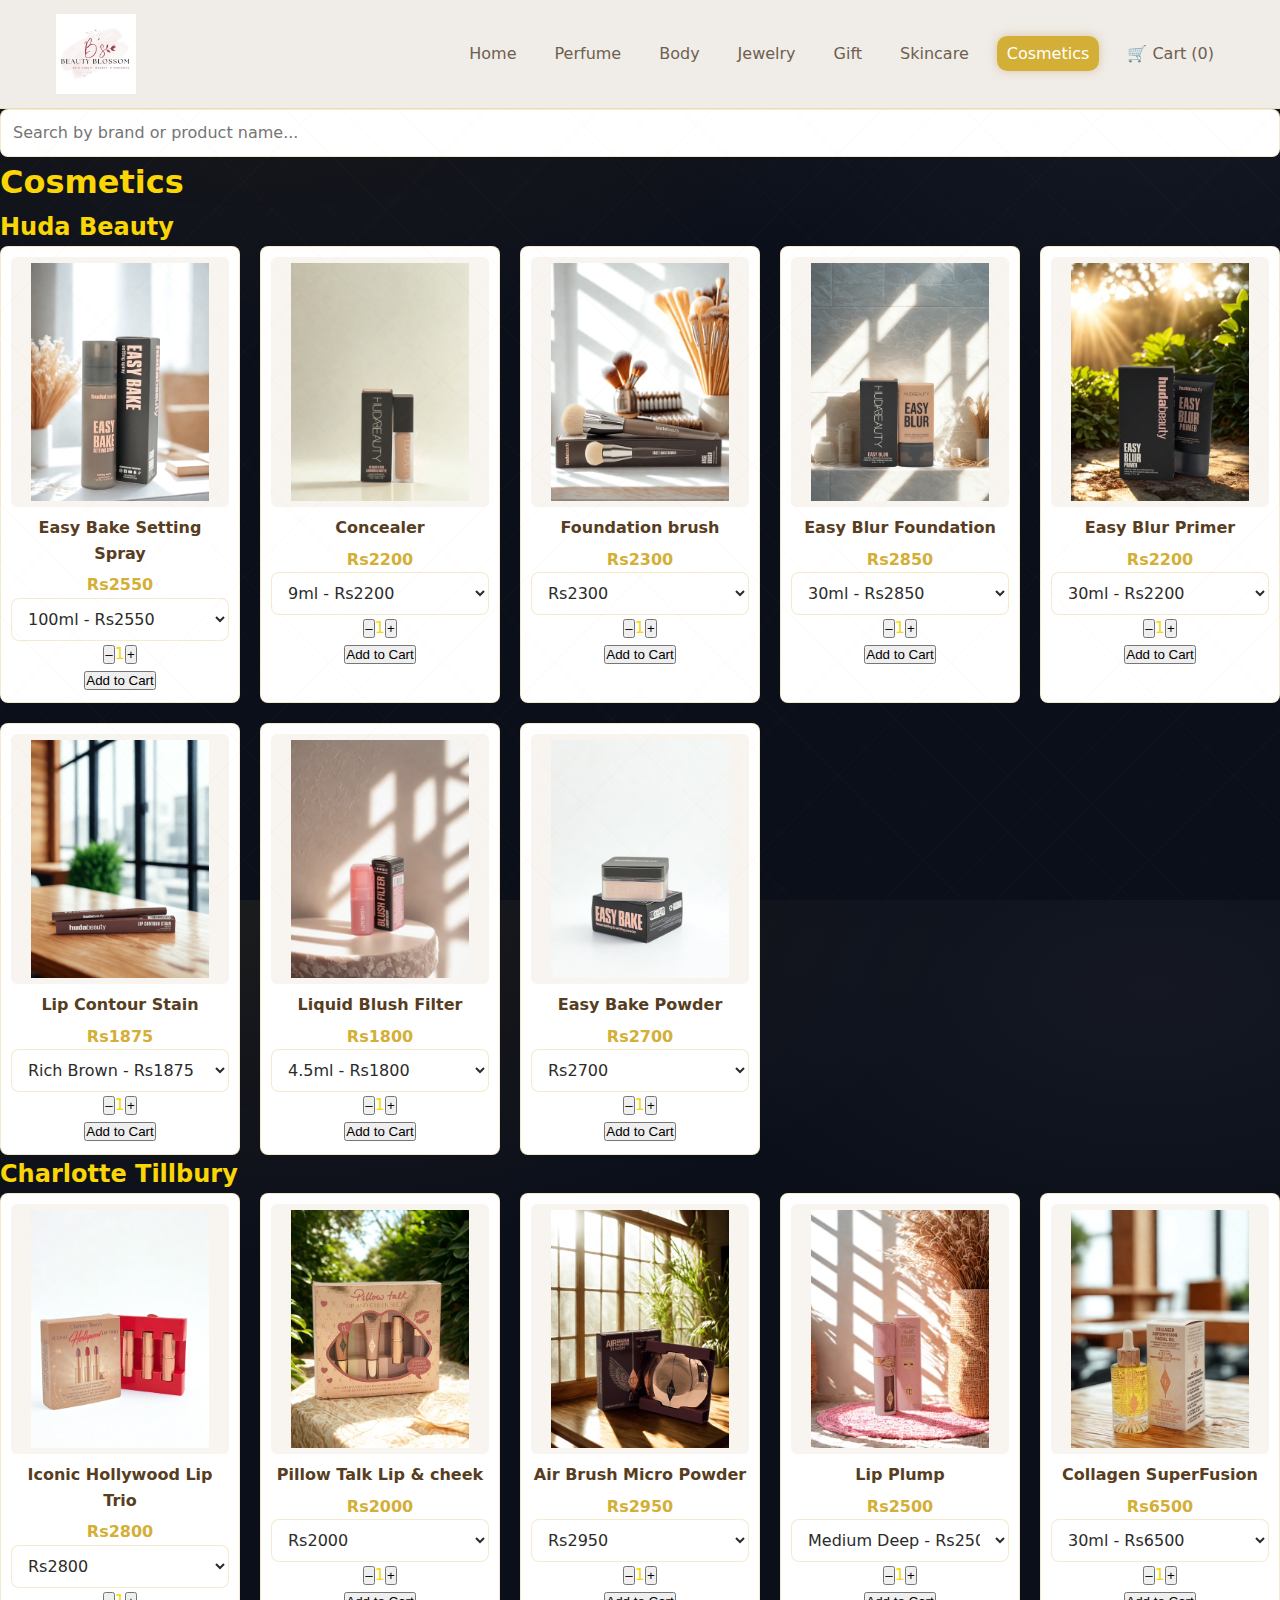
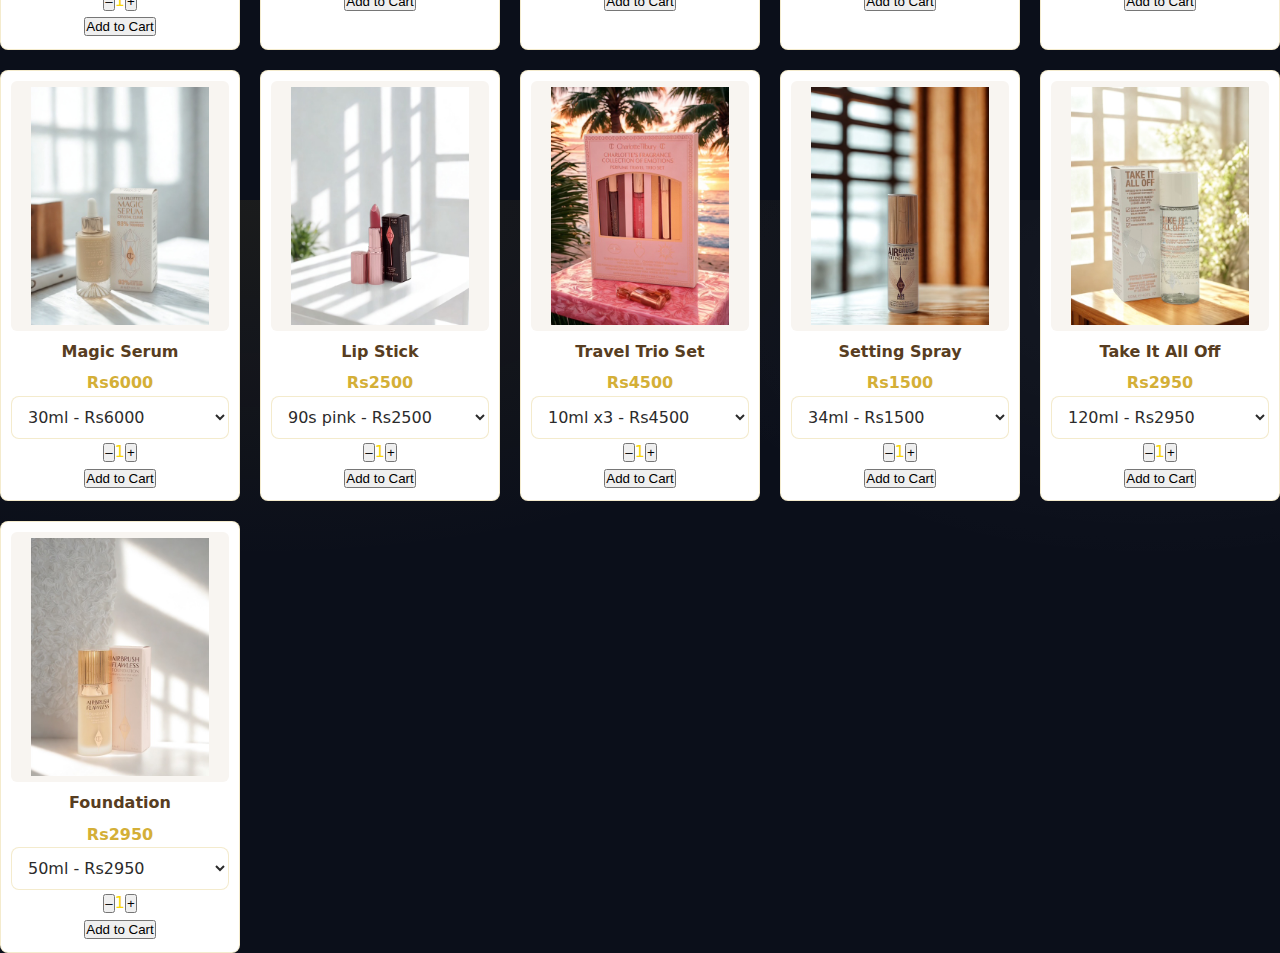
<file: cosmetics.html>
<!DOCTYPE html>
<html lang="en">
<head>
<meta charset="UTF-8"/>
<meta name="viewport" content="width=device-width, initial-scale=1.0"/>
<title>Cosmetics - B's Beauty Blossom</title>
<link rel="stylesheet" href="style.css">
</head>
<body>

<div class="bubbles">
  <div class="bubble"></div><div class="bubble"></div><div class="bubble"></div>
  <div class="bubble"></div><div class="bubble"></div>
</div>

<header>
<nav class="navbar">
  <div class="logo"><a href="index.html"><img src="1.jpg" alt="Logo" width="80"></a></div>
  <ul class="nav-links">
    <li><a href="index.html">Home</a></li>
    <li><a href="perfume.html">Perfume</a></li>
    <li><a href="body.html">Body</a></li>
    <li><a href="jewellery.html">Jewelry</a></li>
    <li><a href="gift.html">Gift</a></li>
    <li><a href="skincare.html">Skincare</a></li>
    <li><a href="cosmetics.html" class="active">Cosmetics</a></li>
    <li><a href="cart.html">🛒 Cart (<span id="cart-count">0</span>)</a></li>
  </ul>
  <div class="hamburger">&#9776;</div>
</nav>
</header>

<div class="search-container">
  <input type="text" id="search-bar" placeholder="Search by brand or product name...">
</div>

<section class="products">
  <h1 class="page-title">Cosmetics</h1>

  <!-- HUDABEAUTY -->
  <div class="brand-section">
    <h2>Huda Beauty</h2>
    <div class="product-grid">

      <div class="product" data-brand="hudabeauty" data-name="Easy Bake Setting Spray">
        <img src="c1.JPG" alt="Easy bake Setting Spray">
        <h3>Easy Bake Setting Spray</h3>
        <p class="price" data-base="2550">Rs2550</p>
        <select class="ml-select">
          <option value="2550">100ml - Rs2550</option>
          <option value="1550">30ml - Rs1550</option>
        </select>
        <div class="quantity-controls"><button class="minus">–</button><span class="qty">1</span><button class="plus">+</button></div>
        <button class="add-btn">Add to Cart</button>
      </div>

      <div class="product" data-brand="hudabeauty" data-name="Concealer">
        <img src="c8.JPG" alt="Concealer">
        <h3>Concealer</h3>
        <p class="price" data-base="2200">Rs2200</p>
        <select class="ml-select">
          <option value="2200">9ml - Rs2200</option>
        </select>
        <div class="quantity-controls"><button class="minus">–</button><span class="qty">1</span><button class="plus">+</button></div>
        <button class="add-btn">Add to Cart</button>
      </div>

      <div class="product" data-brand="hudabeauty" data-name="Foundation brush">
        <img src="c2.JPG" alt="Foundation brush">
        <h3>Foundation brush</h3>
        <p class="price" data-base="2300">Rs2300</p>
        <select class="ml-select">
          <option value="2300">Rs2300</option>
        </select>
        <div class="quantity-controls"><button class="minus">–</button><span class="qty">1</span><button class="plus">+</button></div>
        <button class="add-btn">Add to Cart</button>
      </div>

      <div class="product" data-brand="hudabeauty" data-name="Easy Blur Foundation">
        <img src="c3.JPG" alt="Easy Blur Foundation">
        <h3>Easy Blur Foundation</h3>
        <p class="price" data-base="2850">Rs2850</p>
        <select class="ml-select">
          <option value="2850">30ml - Rs2850</option>
        </select>
        <div class="quantity-controls"><button class="minus">–</button><span class="qty">1</span><button class="plus">+</button></div>
        <button class="add-btn">Add to Cart</button>
      </div>

      <div class="product" data-brand="hudabeauty" data-name="Easy Blur Primer">
        <img src="c4.JPG" alt="Easy Blur Primer">
        <h3>Easy Blur Primer</h3>
        <p class="price" data-base="2200">Rs2200</p>
        <select class="ml-select">
          <option value="2200">30ml - Rs2200</option>
        </select>
        <div class="quantity-controls"><button class="minus">–</button><span class="qty">1</span><button class="plus">+</button></div>
        <button class="add-btn">Add to Cart</button>
      </div>

      <div class="product" data-brand="hudabeauty" data-name="Lip Contour Stain">
        <img src="c5.JPG" alt="Lip Contour Stain">
        <h3>Lip Contour Stain</h3>
        <p class="price" data-base="1875">Rs1875</p>
        <select class="ml-select">
          <option value="1875">Rich Brown - Rs1875</option>
          <option value="1875">Cinnamon - Rs1875</option>
          <option value="1875">Cherry Red - Rs1875</option>
          <option value="1875">Warm Brown - Rs1875</option>
        </select>
        <div class="quantity-controls"><button class="minus">–</button><span class="qty">1</span><button class="plus">+</button></div>
        <button class="add-btn">Add to Cart</button>
      </div>

      <div class="product" data-brand="hudabeauty" data-name="Liquid Blush Filter">
        <img src="c6.JPG" alt="Liquid Blush Filter">
        <h3>Liquid Blush Filter</h3>
        <p class="price" data-base="1800">Rs1800</p>
        <select class="ml-select">
          <option value="1800">4.5ml - Rs1800</option>
        </select>
        <div class="quantity-controls"><button class="minus">–</button><span class="qty">1</span><button class="plus">+</button></div>
        <button class="add-btn">Add to Cart</button>
      </div>

      <div class="product" data-brand="hudabeauty" data-name="Easy Bake Powder">
        <img src="c7.JPG" alt="Easy Bake Powder">
        <h3>Easy Bake Powder</h3>
        <p class="price" data-base="2700">Rs2700</p>
        <select class="ml-select">
          <option value="2700">Rs2700</option>
        </select>
        <div class="quantity-controls"><button class="minus">–</button><span class="qty">1</span><button class="plus">+</button></div>
        <button class="add-btn">Add to Cart</button>
      </div>

    </div>
  </div>

  <!-- Charlotte Tillbury's -->
  <div class="brand-section">
    <h2>Charlotte Tillbury</h2>
    <div class="product-grid">

      <div class="product" data-brand="Charlotte Tillbury" data-name="Iconic Hollywood Lip Trio">
        <img src="c9.JPG" alt="Iconic Hollywood Lip Trio">
        <h3>Iconic Hollywood Lip Trio</h3>
        <p class="price" data-base="2800">Rs2800</p>
        <select class="ml-select">
          <option value="2800">Rs2800</option>
        </select>
        <div class="quantity-controls"><button class="minus">–</button><span class="qty">1</span><button class="plus">+</button></div>
        <button class="add-btn">Add to Cart</button>
      </div>

      <div class="product" data-brand="Charlotte Tillbury" data-name="Pillow Talk Lip & Cheek">
        <img src="c10.JPG" alt="Pillow Talk Lip & Cheek">
        <h3>Pillow Talk Lip & cheek</h3>
        <p class="price" data-base="2000">Rs2000</p>
        <select class="ml-select">
          <option value="2000">Rs2000</option>
        </select>
        <div class="quantity-controls"><button class="minus">–</button><span class="qty">1</span><button class="plus">+</button></div>
        <button class="add-btn">Add to Cart</button>
      </div>

      <div class="product" data-brand="Charlotte Tillbury" data-name="Air brush Micro Powder">
        <img src="c11.JPG" alt="Air brush Micro Powder">
        <h3>Air Brush Micro Powder</h3>
        <p class="price" data-base="2950">Rs2950</p>
        <select class="ml-select">
          <option value="2950">Rs2950</option>
        </select>
        <div class="quantity-controls"><button class="minus">–</button><span class="qty">1</span><button class="plus">+</button></div>
        <button class="add-btn">Add to Cart</button>
      </div>

      <div class="product" data-brand="Charlotte Tillbury" data-name="Lip Plump">
        <img src="c12.JPG" alt="Lip Plump">
        <h3>Lip Plump</h3>
        <p class="price" data-base="2500">Rs2500</p>
        <select class="ml-select">
          <option value="2500"> Medium Deep - Rs2500</option>
          <option value="2500"> Fair Medium - Rs2500</option>
        </select>
        <div class="quantity-controls"><button class="minus">–</button><span class="qty">1</span><button class="plus">+</button></div>
        <button class="add-btn">Add to Cart</button>
      </div>

      <div class="product" data-brand="Charlotte Tillbury" data-name="Collagen SuperFusion">
        <img src="c13.JPG" alt="Collagen SuperFusion">
        <h3>Collagen SuperFusion</h3>
        <p class="price" data-base="6500">Rs6500</p>
        <select class="ml-select">
          <option value="6500">30ml - Rs6500</option>
        </select>
        <div class="quantity-controls"><button class="minus">–</button><span class="qty">1</span><button class="plus">+</button></div>
        <button class="add-btn">Add to Cart</button>
      </div>

      <div class="product" data-brand="Charlotte Tillbury" data-name="Magic Serum">
        <img src="c14.JPG" alt="Magic Serum">
        <h3>Magic Serum</h3>
        <p class="price" data-base="6000">Rs6000</p>
        <select class="ml-select">
          <option value="6000">30ml - Rs6000</option>
        </select>
        <div class="quantity-controls"><button class="minus">–</button><span class="qty">1</span><button class="plus">+</button></div>
        <button class="add-btn">Add to Cart</button>
      </div>

      <div class="product" data-brand="Charlotte Tillbury" data-name="Lip Stick">
        <img src="c15.JPG" alt="Lip Stick">
        <h3>Lip Stick</h3>
        <p class="price" data-base="2500">Rs2500</p>
        <select class="ml-select">
          <option value="2500">90s pink - Rs2500</option>
        </select>
        <div class="quantity-controls"><button class="minus">–</button><span class="qty">1</span><button class="plus">+</button></div>
        <button class="add-btn">Add to Cart</button>
      </div>

      <div class="product" data-brand="Charlotte Tillbury" data-name="Travel Trio Set">
        <img src="c16.JPG" alt="Travel Trio Set">
        <h3>Travel Trio Set</h3>
        <p class="price" data-base="4500">Rs4500</p>
        <select class="ml-select">
          <option value="4500">10ml x3 - Rs4500</option>
        </select>
        <div class="quantity-controls"><button class="minus">–</button><span class="qty">1</span><button class="plus">+</button></div>
        <button class="add-btn">Add to Cart</button>
      </div>

      <div class="product" data-brand="Charlotte Tillbury" data-name="Setting Spray">
        <img src="c17.JPG" alt="Setting Spray">
        <h3>Setting Spray</h3>
        <p class="price" data-base="1500">Rs1500</p>
        <select class="ml-select">
          <option value="1500">34ml - Rs1500</option>
          <option value="2500">100ml - Rs2500</option>
        </select>
        <div class="quantity-controls"><button class="minus">–</button><span class="qty">1</span><button class="plus">+</button></div>
        <button class="add-btn">Add to Cart</button>
      </div>

      <div class="product" data-brand="Charlotte Tillbury" data-name="Take It All Off">
        <img src="c18.JPG" alt="Take It All Off">
        <h3>Take It All Off</h3>
        <p class="price" data-base="2950">Rs2950</p>
        <select class="ml-select">
          <option value="2950">120ml - Rs2950</option>
        </select>
        <div class="quantity-controls"><button class="minus">–</button><span class="qty">1</span><button class="plus">+</button></div>
        <button class="add-btn">Add to Cart</button>
      </div>

      <div class="product" data-brand="Charlotte Tillbury" data-name="Foundation">
        <img src="c19.JPG" alt="Foundation">
        <h3>Foundation</h3>
        <p class="price" data-base="1500">Rs2950</p>
        <select class="ml-select">
          <option value="2950">50ml - Rs2950</option>
        </select>
        <div class="quantity-controls"><button class="minus">–</button><span class="qty">1</span><button class="plus">+</button></div>
        <button class="add-btn">Add to Cart</button>
      </div>

    </div>
  </div>

</section>

<script>
// Navbar toggle & Cart
const hamburger = document.querySelector(".hamburger");
const navLinks = document.querySelector(".nav-links");
if(hamburger) hamburger.addEventListener("click", ()=>navLinks.classList.toggle("show"));

// ✅ Add to Cart with variant
function addToCartHandler(prod){
  const baseName = prod.querySelector("h3").textContent;
  const qty = parseInt(prod.querySelector(".qty").textContent);

  // Get selected option text (e.g. "Rich Brown - Rs1875")
  const select = prod.querySelector(".ml-select");
  const selectedOption = select ? select.options[select.selectedIndex].text : "";
  const selectedValue = select ? parseInt(select.value) : parseInt(prod.querySelector(".price").dataset.base);

  // Append variant to product name
  const fullName = selectedOption ? `${baseName} (${selectedOption})` : baseName;

  let cart = JSON.parse(localStorage.getItem("cart"))||[];
  const existing = cart.find(item=>item.name===fullName && item.price===selectedValue);

  if(existing) {
    existing.quantity += qty;
  } else {
    cart.push({name: fullName, price: selectedValue, quantity: qty});
  }

  localStorage.setItem("cart", JSON.stringify(cart));
  updateCartCount();
  alert(`${qty} x ${fullName} added to cart!`);
}

function updateCartCount(){
  const cart = JSON.parse(localStorage.getItem("cart"))||[];
  const count = cart.reduce((sum,item)=>sum+item.quantity,0);
  document.getElementById("cart-count").textContent=count;
}
updateCartCount();

document.querySelectorAll(".product").forEach(prod=>{
  const minus=prod.querySelector(".minus");
  const plus=prod.querySelector(".plus");
  const qtyEl=prod.querySelector(".qty");
  const addBtn=prod.querySelector(".add-btn");
  const mlSelect=prod.querySelector(".ml-select");
  const priceEl=prod.querySelector(".price");

  minus.addEventListener("click",()=>{let q=parseInt(qtyEl.textContent); if(q>1) qtyEl.textContent=q-1;});
  plus.addEventListener("click",()=>{let q=parseInt(qtyEl.textContent); qtyEl.textContent=q+1;});
  if(mlSelect){
    mlSelect.addEventListener("change",()=>{priceEl.textContent="Rs"+mlSelect.value;});
  }
  addBtn.addEventListener("click",()=>addToCartHandler(prod));
});

// Search
const searchBar=document.getElementById("search-bar");
const brandSections=document.querySelectorAll(".brand-section");
searchBar.addEventListener("keyup",()=>{
  const text=searchBar.value.toLowerCase();
  brandSections.forEach(section=>{
    let visible=false;
    section.querySelectorAll(".product").forEach(prod=>{
      const name=prod.dataset.name.toLowerCase();
      const brand=prod.dataset.brand.toLowerCase();
      if(name.includes(text)||brand.includes(text)){prod.style.display="block"; visible=true;}
      else prod.style.display="none";
    });
    section.style.display=visible?"block":"none";
  });
});
</script>

</body>
</html>
</file>
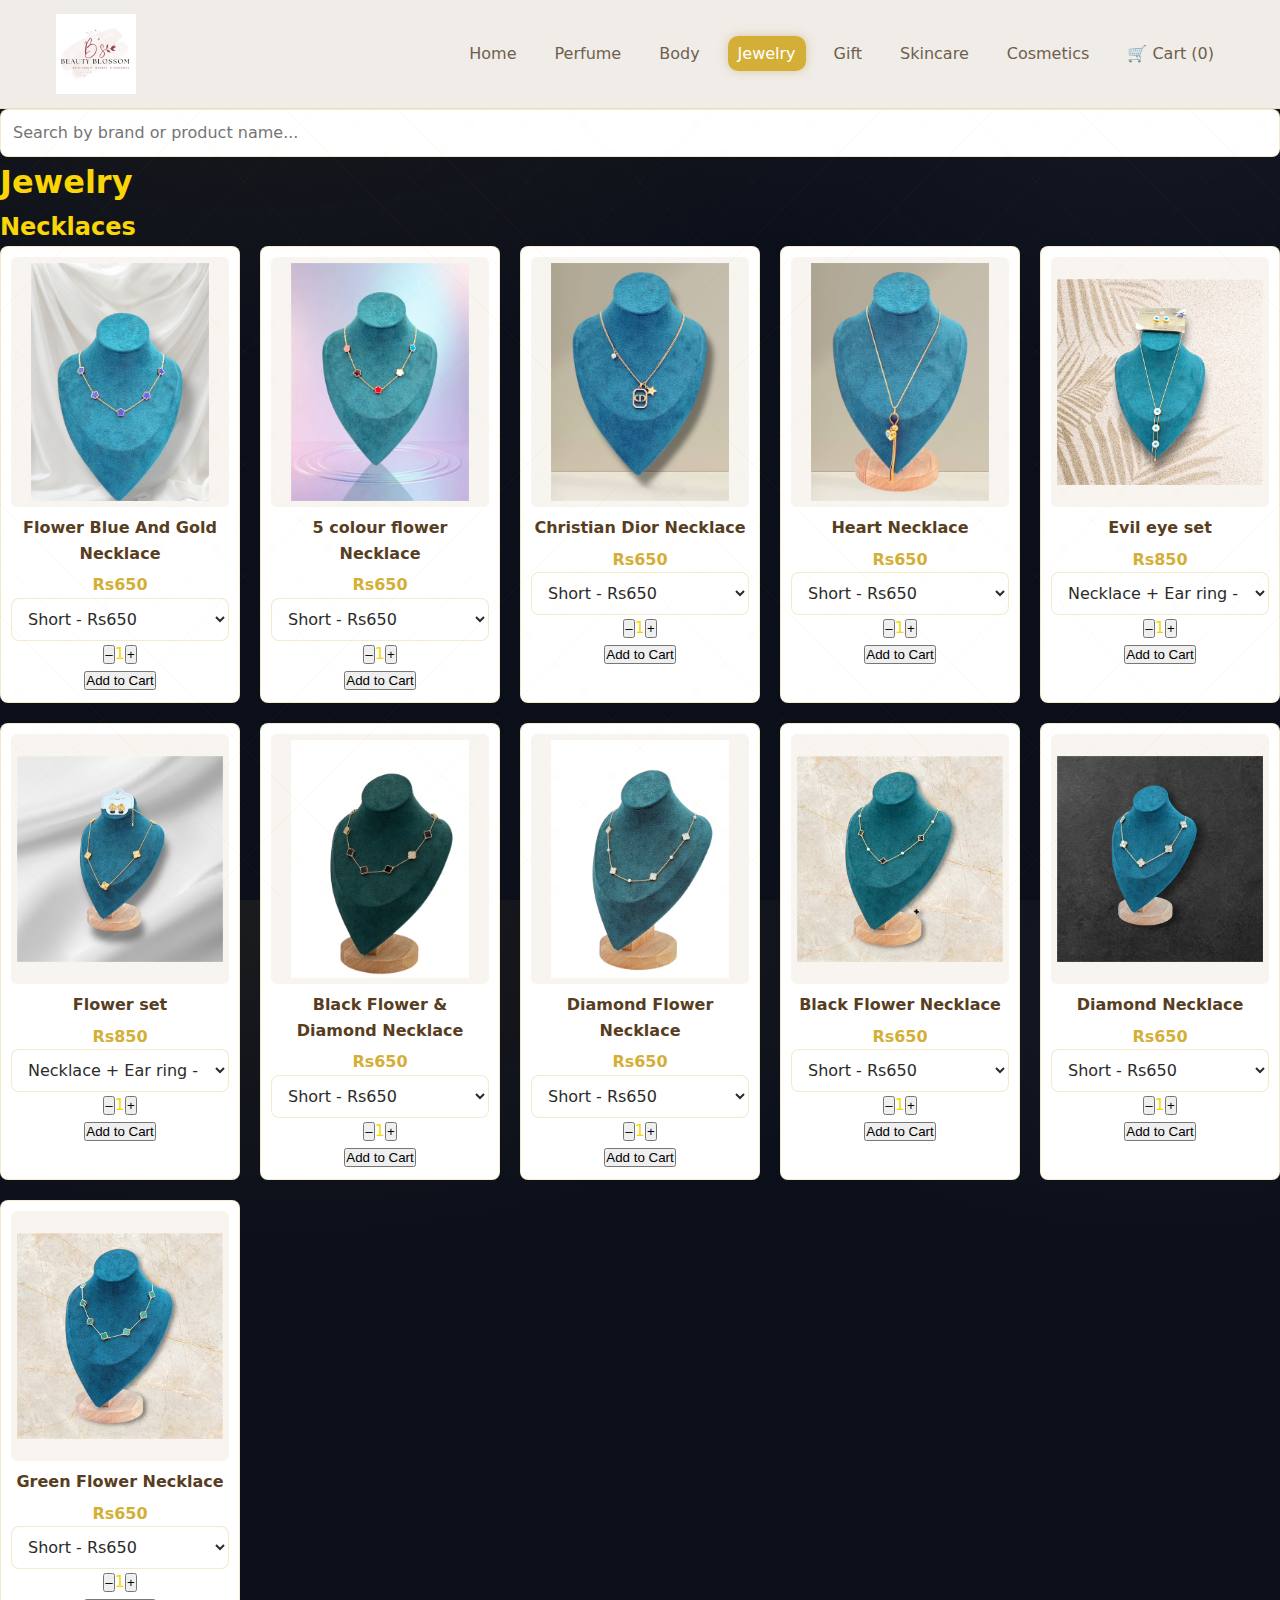
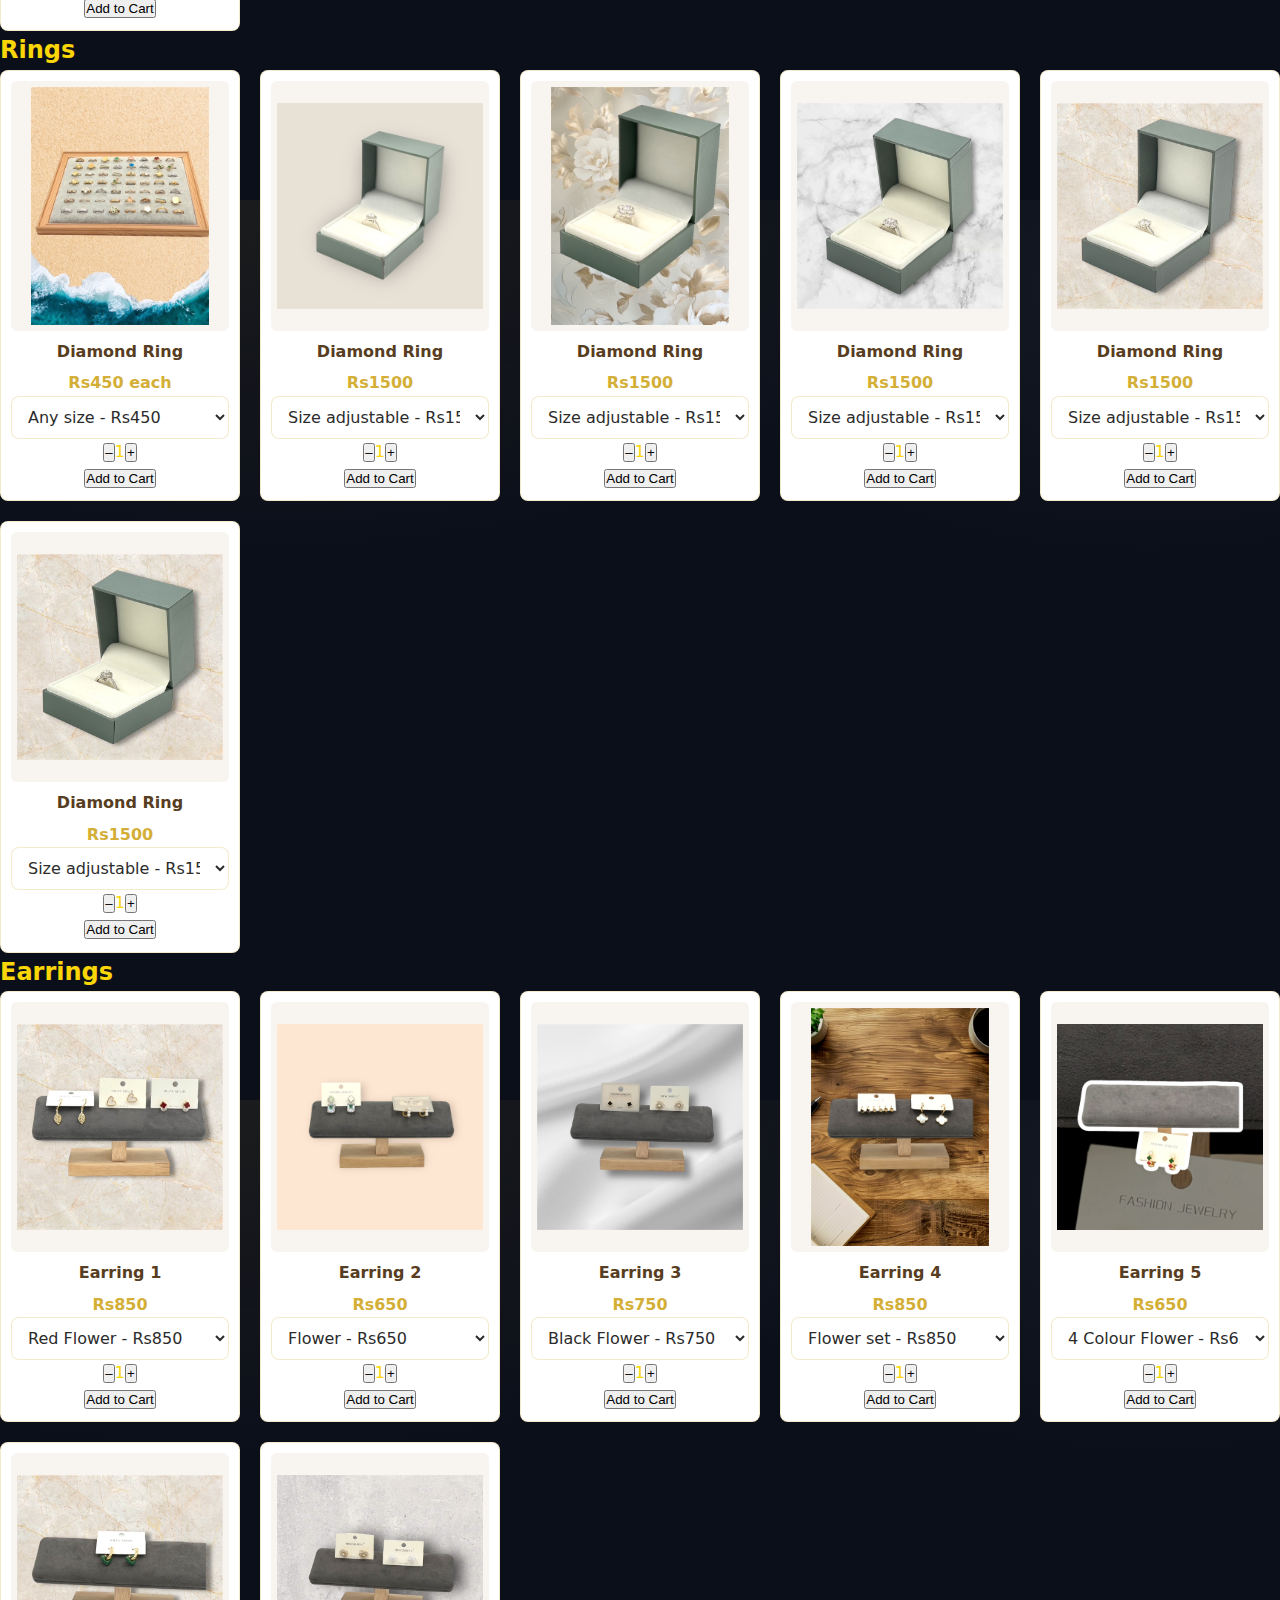
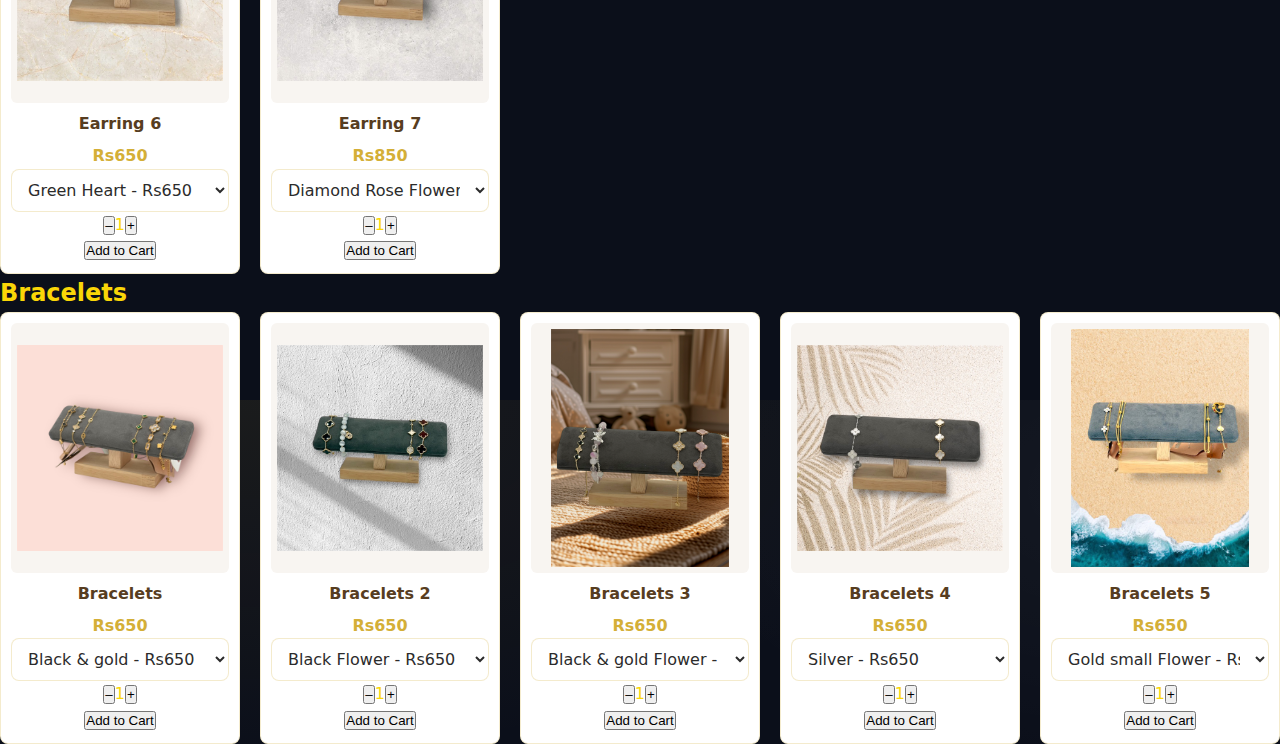
<file: jewellery.html>
<!DOCTYPE html>
<html lang="en">
<head>
<meta charset="UTF-8"/>
<meta name="viewport" content="width=device-width, initial-scale=1.0"/>
<title>Jewelry - B's Beauty Blossom</title>
<link rel="stylesheet" href="style.css">
</head>
<body>

<div class="bubbles">
  <div class="bubble"></div><div class="bubble"></div><div class="bubble"></div>
  <div class="bubble"></div><div class="bubble"></div>
</div>

<header>
<nav class="navbar">
  <div class="logo"><a href="index.html"><img src="1.jpg" alt="Logo" width="80"></a></div>
  <ul class="nav-links">
    <li><a href="index.html">Home</a></li>
    <li><a href="perfume.html">Perfume</a></li>
    <li><a href="body.html">Body</a></li>
    <li><a href="jewelry.html" class="active">Jewelry</a></li>
    <li><a href="gift.html">Gift</a></li>
    <li><a href="skincare.html">Skincare</a></li>
    <li><a href="cosmetics.html">Cosmetics</a></li>
    <li><a href="cart.html">🛒 Cart (<span id="cart-count">0</span>)</a></li>
  </ul>
  <div class="hamburger">&#9776;</div>
</nav>
</header>

<div class="search-container">
  <input type="text" id="search-bar" placeholder="Search by brand or product name...">
</div>

<section class="products">
  <h1 class="page-title">Jewelry</h1>

  <!-- Necklaces -->
  <div class="brand-section">
    <h2>Necklaces</h2>
    <div class="product-grid">

      <div class="product" data-brand="swarovski" data-name="Blue And Gold Necklace">
        <img src="j1.JPG" alt="Blue And Gold Necklace">
        <h3>Flower Blue And Gold Necklace</h3>
        <p class="price" data-base="650">Rs650</p>
        <select class="ml-select">
          <option value="650">Short - Rs650</option>
        </select>
        <div class="quantity-controls"><button class="minus">–</button><span class="qty">1</span><button class="plus">+</button></div>
        <button class="add-btn">Add to Cart</button>
      </div>

      <div class="product" data-brand="swarovski" data-name="5 colour flower Necklace">
        <img src="j2.PNG" alt="5 colour flower Necklace">
        <h3>5 colour flower Necklace</h3>
        <p class="price" data-base="2500">Rs650</p>
        <select class="ml-select">
          <option value="2500">Short - Rs650</option>
        </select>
        <div class="quantity-controls"><button class="minus">–</button><span class="qty">1</span><button class="plus">+</button></div>
        <button class="add-btn">Add to Cart</button>
      </div>

      <div class="product" data-brand="swarovski" data-name="Christian Dior Necklace">
        <img src="j3.jpg" alt="Christian Dior Necklace">
        <h3>Christian Dior Necklace</h3>
        <p class="price" data-base="650">Rs650</p>
        <select class="ml-select">
          <option value="650">Short - Rs650</option>
        </select>
        <div class="quantity-controls"><button class="minus">–</button><span class="qty">1</span><button class="plus">+</button></div>
        <button class="add-btn">Add to Cart</button>
      </div>

      <div class="product" data-brand="swarovski" data-name="Heart Necklace">
        <img src="j4.JPG" alt="Heart Necklace">
        <h3>Heart Necklace</h3>
        <p class="price" data-base="650">Rs650</p>
        <select class="ml-select">
          <option value="650">Short - Rs650</option>
        </select>
        <div class="quantity-controls"><button class="minus">–</button><span class="qty">1</span><button class="plus">+</button></div>
        <button class="add-btn">Add to Cart</button>
      </div>

      <div class="product" data-brand="swarovski" data-name="Evil eye set">
        <img src="j5.JPG" alt="Evil eye set">
        <h3>Evil eye set</h3>
        <p class="price" data-base="850">Rs850</p>
        <select class="ml-select">
          <option value="850">Necklace + Ear ring - Rs850</option>
        </select>
        <div class="quantity-controls"><button class="minus">–</button><span class="qty">1</span><button class="plus">+</button></div>
        <button class="add-btn">Add to Cart</button>
      </div>

      <div class="product" data-brand="swarovski" data-name="Flower set">
        <img src="j6.JPG" alt="Flower set">
        <h3>Flower set</h3>
        <p class="price" data-base="850">Rs850</p>
        <select class="ml-select">
          <option value="850">Necklace + Ear ring - Rs850</option>
        </select>
        <div class="quantity-controls"><button class="minus">–</button><span class="qty">1</span><button class="plus">+</button></div>
        <button class="add-btn">Add to Cart</button>
      </div>

      <div class="product" data-brand="swarovski" data-name="Black Flower & Diamond Necklace">
        <img src="j8.JPG" alt="Black Flower & Diamond Necklace">
        <h3>Black Flower & Diamond Necklace</h3>
        <p class="price" data-base="650">Rs650</p>
        <select class="ml-select">
          <option value="650">Short - Rs650</option>
          <option value="800">Long - Rs800</option>
        </select>
        <div class="quantity-controls"><button class="minus">–</button><span class="qty">1</span><button class="plus">+</button></div>
        <button class="add-btn">Add to Cart</button>
      </div>

      <div class="product" data-brand="swarovski" data-name="Diamond Flower Necklace">
        <img src="j7.JPG" alt="Diamond Flower Necklace">
        <h3>Diamond Flower Necklace</h3>
        <p class="price" data-base="650">Rs650</p>
        <select class="ml-select">
          <option value="650">Short - Rs650</option>
          <option value="800">Long - Rs800</option>
        </select>
        <div class="quantity-controls"><button class="minus">–</button><span class="qty">1</span><button class="plus">+</button></div>
        <button class="add-btn">Add to Cart</button>
      </div>

      <div class="product" data-brand="swarovski" data-name="Black Flower Necklace">
        <img src="j9.JPG" alt="Black Flower Necklace">
        <h3>Black Flower Necklace</h3>
        <p class="price" data-base="650">Rs650</p>
        <select class="ml-select">
          <option value="650">Short - Rs650</option>
          <option value="800">Long - Rs800</option>
        </select>
        <div class="quantity-controls"><button class="minus">–</button><span class="qty">1</span><button class="plus">+</button></div>
        <button class="add-btn">Add to Cart</button>
      </div>

      <div class="product" data-brand="swarovski" data-name="Diamond Necklace">
        <img src="j10.JPG" alt="Diamond Necklace">
        <h3>Diamond Necklace</h3>
        <p class="price" data-base="650">Rs650</p>
        <select class="ml-select">
          <option value="650">Short - Rs650</option>
          <option value="800">Long - Rs800</option>
        </select>
        <div class="quantity-controls"><button class="minus">–</button><span class="qty">1</span><button class="plus">+</button></div>
        <button class="add-btn">Add to Cart</button>
      </div>

      <div class="product" data-brand="swarovski" data-name="Green Flower Necklace">
        <img src="j11.JPG" alt="Green Flower Necklace">
        <h3>Green Flower Necklace</h3>
        <p class="price" data-base="650">Rs650</p>
        <select class="ml-select">
          <option value="650">Short - Rs650</option>
          <option value="800">Long - Rs800</option>
        </select>
        <div class="quantity-controls"><button class="minus">–</button><span class="qty">1</span><button class="plus">+</button></div>
        <button class="add-btn">Add to Cart</button>
      </div>

    </div>
  </div>

  <!-- Rings -->
  <div class="brand-section">
    <h2>Rings</h2>
    <div class="product-grid">

      <div class="product" data-brand="swarovski" data-name="Diamond Ring">
        <img src="r1.JPG" alt="Diamond Ring">
        <h3>Diamond Ring</h3>
        <p class="price" data-base="450">Rs450 each</p>
        <select class="ml-select">
          <option value="450">Any size - Rs450</option>
        </select>
        <div class="quantity-controls"><button class="minus">–</button><span class="qty">1</span><button class="plus">+</button></div>
        <button class="add-btn">Add to Cart</button>
      </div>

      <div class="product" data-brand="swarovski" data-name="Diamond Ring">
        <img src="r2.JPG" alt="Diamond Ring">
        <h3>Diamond Ring</h3>
        <p class="price" data-base="1500">Rs1500</p>
        <select class="ml-select">
          <option value="1500">Size adjustable - Rs1500</option>
        </select>
        <div class="quantity-controls"><button class="minus">–</button><span class="qty">1</span><button class="plus">+</button></div>
        <button class="add-btn">Add to Cart</button>
      </div>

      <div class="product" data-brand="swarovski" data-name="Diamond Ring">
        <img src="r3.JPG" alt="Diamond Ring">
        <h3>Diamond Ring</h3>
        <p class="price" data-base="1500">Rs1500</p>
        <select class="ml-select">
          <option value="1500">Size adjustable - Rs1500</option>
        </select>
        <div class="quantity-controls"><button class="minus">–</button><span class="qty">1</span><button class="plus">+</button></div>
        <button class="add-btn">Add to Cart</button>
      </div>

      <div class="product" data-brand="swarovski" data-name="Diamond Ring">
        <img src="r4.JPG" alt="Diamond Ring">
        <h3>Diamond Ring</h3>
        <p class="price" data-base="1500">Rs1500</p>
        <select class="ml-select">
          <option value="1500">Size adjustable - Rs1500</option>
        </select>
        <div class="quantity-controls"><button class="minus">–</button><span class="qty">1</span><button class="plus">+</button></div>
        <button class="add-btn">Add to Cart</button>
      </div>

      <div class="product" data-brand="swarovski" data-name="Diamond Ring">
        <img src="r5.JPG" alt="Diamond Ring">
        <h3>Diamond Ring</h3>
        <p class="price" data-base="1500">Rs1500</p>
        <select class="ml-select">
          <option value="1500">Size adjustable - Rs1500</option>
        </select>
        <div class="quantity-controls"><button class="minus">–</button><span class="qty">1</span><button class="plus">+</button></div>
        <button class="add-btn">Add to Cart</button>
      </div>

      <div class="product" data-brand="swarovski" data-name="Diamond Ring">
        <img src="r6.JPG" alt="Diamond Ring">
        <h3>Diamond Ring</h3>
        <p class="price" data-base="1500">Rs1500</p>
        <select class="ml-select">
          <option value="1500">Size adjustable - Rs1500</option>
        </select>
        <div class="quantity-controls"><button class="minus">–</button><span class="qty">1</span><button class="plus">+</button></div>
        <button class="add-btn">Add to Cart</button>
      </div>

    </div>
  </div>

  <!-- Earrings -->
  <div class="brand-section">
    <h2>Earrings</h2>
    <div class="product-grid">

      <div class="product" data-brand="swarovski" data-name="Earring 1">
        <img src="e1.JPG" alt="Earring 1">
        <h3>Earring 1</h3>
        <p class="price" data-base="850">Rs850</p>
        <select class="ml-select">
          <option value="850">Red Flower - Rs850</option>
          <option value="850">Heart diamond - Rs850</option>
          <option value="650">Leaf - Rs650</option>
        </select>
        <div class="quantity-controls"><button class="minus">–</button><span class="qty">1</span><button class="plus">+</button></div>
        <button class="add-btn">Add to Cart</button>
      </div>

      <div class="product" data-brand="swarovski" data-name="Earring 2">
        <img src="e2.JPG" alt="Earring 2">
        <h3>Earring 2</h3>
        <p class="price" data-base="650">Rs650</p>
        <select class="ml-select">
          <option value="650">Flower - Rs650</option>
          <option value="650">3 Pearl - Rs650</option>
        </select>
        <div class="quantity-controls"><button class="minus">–</button><span class="qty">1</span><button class="plus">+</button></div>
        <button class="add-btn">Add to Cart</button>
      </div>

      <div class="product" data-brand="swarovski" data-name="Earring 3">
        <img src="e3.JPG" alt="Earring 3">
        <h3>Earring 3</h3>
        <p class="price" data-base="750">Rs750</p>
        <select class="ml-select">
          <option value="750">Black Flower - Rs750</option>
          <option value="850">White Rose Flower - Rs850</option>
        </select>
        <div class="quantity-controls"><button class="minus">–</button><span class="qty">1</span><button class="plus">+</button></div>
        <button class="add-btn">Add to Cart</button>
      </div>

      <div class="product" data-brand="swarovski" data-name="Earring 4">
        <img src="e4.PNG" alt="Earring 4">
        <h3>Earring 4</h3>
        <p class="price" data-base="850">Rs850</p>
        <select class="ml-select">
          <option value="850">Flower set - Rs850</option>
          <option value="650">White Flower - Rs650</option>
        </select>
        <div class="quantity-controls"><button class="minus">–</button><span class="qty">1</span><button class="plus">+</button></div>
        <button class="add-btn">Add to Cart</button>
      </div>

      <div class="product" data-brand="swarovski" data-name="Earring 5">
        <img src="e5.JPG" alt="Earring 5">
        <h3>Earring 5</h3>
        <p class="price" data-base="650">Rs650</p>
        <select class="ml-select">
          <option value="650">4 Colour Flower - Rs650</option>
        </select>
        <div class="quantity-controls"><button class="minus">–</button><span class="qty">1</span><button class="plus">+</button></div>
        <button class="add-btn">Add to Cart</button>
      </div>

      <div class="product" data-brand="swarovski" data-name="Earring 6">
        <img src="e6.JPG" alt="Earring 6">
        <h3>Earring 6</h3>
        <p class="price" data-base="650">Rs650</p>
        <select class="ml-select">
          <option value="650">Green Heart - Rs650</option>
        </select>
        <div class="quantity-controls"><button class="minus">–</button><span class="qty">1</span><button class="plus">+</button></div>
        <button class="add-btn">Add to Cart</button>
      </div>

      <div class="product" data-brand="swarovski" data-name="Crystal Stud Earrings">
        <img src="e7.JPG" alt="Crystal Stud Earrings">
        <h3>Earring 7</h3>
        <p class="price" data-base="850">Rs850</p>
        <select class="ml-select">
          <option value="850">Diamond Rose Flower - Rs850</option>
          <option value="850">White Rose Flower - Rs850</option>
        </select>
        <div class="quantity-controls"><button class="minus">–</button><span class="qty">1</span><button class="plus">+</button></div>
        <button class="add-btn">Add to Cart</button>
      </div>

    </div>
  </div>

  <!-- Bracelets -->
  <div class="brand-section">
    <h2>Bracelets</h2>
    <div class="product-grid">

      <div class="product" data-brand="swarovski" data-name="Silver Bracelet">
        <img src="br1.JPG" alt="Silver Bracelet">
        <h3>Bracelets</h3>
        <p class="price" data-base="650">Rs650</p>
        <select class="ml-select">
          <option value="650">Black & gold - Rs650</option>
          <option value="650">Diamond & gold - Rs650</option>
          <option value="650">Gold - Rs650</option>
          <option value="650">Gold & - Rs650</option>
          <option value="650">Flower Diamond & gold - Rs650</option>
          <option value="650">Gold Flower - Rs650</option>
        </select>
        <div class="quantity-controls"><button class="minus">–</button><span class="qty">1</span><button class="plus">+</button></div>
        <button class="add-btn">Add to Cart</button>
      </div>

      <div class="product" data-brand="swarovski" data-name="Silver Bracelet">
        <img src="br2.JPG" alt="Silver Bracelet">
        <h3>Bracelets 2</h3>
        <p class="price" data-base="650">Rs650</p>
        <select class="ml-select">
          <option value="650">Black Flower - Rs650</option>
          <option value="650">White Pearl - Rs500</option>
          <option value="650">Gold & diamond Square - Rs650</option>
          <option value="650">Ruby Red & gold - Rs650</option>
        </select>
        <div class="quantity-controls"><button class="minus">–</button><span class="qty">1</span><button class="plus">+</button></div>
        <button class="add-btn">Add to Cart</button>
      </div>

      <div class="product" data-brand="swarovski" data-name="Silver Bracelet">
        <img src="br3.PNG" alt="Silver Bracelet">
        <h3>Bracelets 3</h3>
        <p class="price" data-base="650">Rs650</p>
        <select class="ml-select">
          <option value="650">Black & gold Flower - Rs650</option>
          <option value="650">Pink & White Pearl - Rs500</option>
          <option value="650">Diamond & White Flower - Rs650</option>
          <option value="650">Gold Pink Flower - Rs650</option>
        </select>
        <div class="quantity-controls"><button class="minus">–</button><span class="qty">1</span><button class="plus">+</button></div>
        <button class="add-btn">Add to Cart</button>
      </div>

      <div class="product" data-brand="swarovski" data-name="Silver Bracelet">
        <img src="br4.JPG" alt="Silver Bracelet">
        <h3>Bracelets 4</h3>
        <p class="price" data-base="1500">Rs650</p>
        <select class="ml-select">
          <option value="1500">Silver - Rs650</option>
          <option value="650">Gold & Silver - Rs650</option>
        </select>
        <div class="quantity-controls"><button class="minus">–</button><span class="qty">1</span><button class="plus">+</button></div>
        <button class="add-btn">Add to Cart</button>
      </div>

            <div class="product" data-brand="swarovski" data-name="Silver Bracelet">
        <img src="br5.jpg" alt="Silver Bracelet">
        <h3>Bracelets 5</h3>
        <p class="price" data-base="650">Rs650</p>
        <select class="ml-select">
          <option value="650">Gold small Flower - Rs650</option>
          <option value="650">Gold - Rs650</option>
          <option value="650">Gold - Rs650</option>
          <option value="650">Ring & Heart - Rs650</option>
        </select>
        <div class="quantity-controls"><button class="minus">–</button><span class="qty">1</span><button class="plus">+</button></div>
        <button class="add-btn">Add to Cart</button>
      </div>

    </div>
  </div>

</section>

<script>
// Navbar toggle
const hamburger = document.querySelector(".hamburger");
const navLinks = document.querySelector(".nav-links");
if(hamburger) hamburger.addEventListener("click", ()=>navLinks.classList.toggle("show"));

// Cart
function addToCartHandler(prod){
  const baseName = prod.querySelector("h3").textContent;
  const qty = parseInt(prod.querySelector(".qty").textContent);
  const select = prod.querySelector(".ml-select");
  const selectedOption = select ? select.options[select.selectedIndex].text : "";
  const price = parseInt(select.value);
  const fullName = selectedOption ? `${baseName} (${selectedOption})` : baseName;

  let cart = JSON.parse(localStorage.getItem("cart"))||[];
  const existing = cart.find(item=>item.name===fullName && item.price===price);
  if(existing) existing.quantity+=qty;
  else cart.push({name:fullName, price, quantity:qty});
  localStorage.setItem("cart", JSON.stringify(cart));
  updateCartCount();
  alert(`${qty} x ${fullName} added to cart!`);
}

function updateCartCount(){
  const cart = JSON.parse(localStorage.getItem("cart"))||[];
  const count = cart.reduce((sum,item)=>sum+item.quantity,0);
  document.getElementById("cart-count").textContent=count;
}
updateCartCount();

document.querySelectorAll(".product").forEach(prod=>{
  const minus=prod.querySelector(".minus");
  const plus=prod.querySelector(".plus");
  const qtyEl=prod.querySelector(".qty");
  const addBtn=prod.querySelector(".add-btn");
  const mlSelect=prod.querySelector(".ml-select");
  const priceEl=prod.querySelector(".price");

  minus.addEventListener("click",()=>{let q=parseInt(qtyEl.textContent); if(q>1) qtyEl.textContent=q-1;});
  plus.addEventListener("click",()=>{let q=parseInt(qtyEl.textContent); qtyEl.textContent=q+1;});
  if(mlSelect) mlSelect.addEventListener("change",()=>{priceEl.textContent="Rs"+mlSelect.value;});
  addBtn.addEventListener("click",()=>addToCartHandler(prod));
});

// Search
const searchBar=document.getElementById("search-bar");
const brandSections=document.querySelectorAll(".brand-section");
searchBar.addEventListener("keyup",()=>{
  const text=searchBar.value.toLowerCase();
  brandSections.forEach(section=>{
    let visible=false;
    section.querySelectorAll(".product").forEach(prod=>{
      const name=prod.dataset.name.toLowerCase();
      const brand=prod.dataset.brand.toLowerCase();
      if(name.includes(text)||brand.includes(text)){prod.style.display="block"; visible=true;}
      else prod.style.display="none";
    });
    section.style.display=visible?"block":"none";
  });
});
</script>
</body>
</html>
</file>
<file: style.css>
/* =========================================================
   ELEGANT NUDE / BEIGE THEME
========================================================= */
:root{
  --brand:#d4af37; 
  --brand-600:#b8962e;

  --text:#fad607;
  --muted:#b8b8b8;

  --bg:#0b0f1a; 
  --bg-soft:#111827;

  --line:rgba(212,175,55,.25);

  --shadow:0 8px 28px rgba(212,175,55,.18);

  --maxw:1200px;
  --radius:14px;
  --pad:18px;
}

/* =========================================================
   BASE
========================================================= */
*{margin:0;padding:0;box-sizing:border-box}
html,body{height:100%}
body{
  font-family:Inter,Roboto,system-ui,-apple-system,Segoe UI,Arial,sans-serif;
  background:
    radial-gradient(1200px 600px at 20% 0%, rgba(212,175,55,.08), transparent 60%),
    radial-gradient(900px 500px at 90% 10%, rgba(255,255,255,.04), transparent 55%),
    var(--bg);
  color:var(--text);
  line-height:1.6;
  overflow-x:hidden;
  position:relative;
}

body::before{
  content:"";
  position:fixed;
  inset:0;
  pointer-events:none;
  opacity:.05;
  background-image:
    repeating-linear-gradient(45deg, rgba(212,175,55,.5) 0px, rgba(212,175,55,.5) 1px, transparent 1px, transparent 40px),
    repeating-linear-gradient(-45deg, rgba(212,175,55,.5) 0px, rgba(212,175,55,.5) 1px, transparent 1px, transparent 40px);
  z-index:0;
}

img{display:block;max-width:100%}
a{text-decoration:none;color:inherit}
ul{list-style:none}
button{cursor:pointer}

.section{
  max-width:var(--maxw);
  margin:0 auto;
  padding:40px 20px;
}
.section h1,.section h2{
  font-family:'Playfair Display',serif;
  font-weight:700;
  font-size:1.8rem;
  margin-bottom:18px;
  color:#573d21;
}
.center{text-align:center}
.muted{color:var(--muted)}
.pad{padding:8px 6px 2px}

/* =========================================================
   DISCOUNT STYLING
========================================================= */

/* Old price */
#old-price{
  font-size:1.05rem;
  margin-left:8px;
  color:#a7a7a7;
  text-decoration:line-through;
  display:none;
}

.disc-price{
  color:var(--brand);
  font-weight:700;
  text-shadow:0 0 4px rgba(199,162,106,.3);
}
.old-price{
  text-decoration:line-through;
  color:#a7a7a7;
  margin-left:6px;
  font-size:0.9rem;
}

/* Sale tag */
.sale-tag{
  position:absolute;
  top:10px;
  right:10px;
  background:var(--brand);
  color:#fff;
  padding:4px 8px;
  font-weight:700;
  border-radius:8px;
  font-size:.8rem;
  box-shadow:0 0 10px rgba(199,162,106,.4);
  z-index:10;
}

/* =========================================================
   NAVBAR
========================================================= */
header{
  position:sticky;
  top:0;
  z-index:10000;
  background:#f0ece7;
  border-bottom:1px solid var(--line);
}

/* ✅ Overlay behind menu panel (fixes "film over menu") */
.nav-overlay{
  position:fixed;
  inset:0;
  background:rgba(0,0,0,.35);
  z-index:9998;            /* below .nav-links */
  opacity:0;
  pointer-events:none;
  transition:opacity .2s ease;
}
.nav-overlay.show{
  opacity:1;
  pointer-events:auto;
}

.navbar{
  max-width:var(--maxw);
  margin:0 auto;
  padding:14px 16px;
  display:flex;
  align-items:center;
  justify-content:space-between;
  position:relative;
  z-index:10;
}
.logo a{
  font-family:'Playfair Display',serif;
  font-size:1.4rem;
  color:#573d21;
}
.logo-mark{color:var(--brand)}

.nav-links{
  display:flex;
  gap:18px;
  align-items:center;
}
.nav-links a{
  font-weight:500;
  color:#6e604f;
  padding:8px 10px;
  border-radius:10px;
}
.nav-links a:hover,
.nav-links a.active{
  color:#fff;
  background:var(--brand);
  box-shadow:0 0 10px rgba(199,162,106,.5);
}

.hamburger{display:none;font-size:1.6rem;color:#573d21}

/* Close button */
.nav-close{
  display:none;
  font-size:1.8rem;
  font-weight:600;
  cursor:pointer;
  color:#573d21;
  margin-left:auto;
  margin-bottom:20px;
  padding:6px 8px;
  border-radius:8px;
  line-height:1;
}
.nav-close:hover{background:#e6dfd8}

@media (max-width:1023px){
  .hamburger{display:block}

  .nav-links{
    position:fixed;
    top:0;right:0;
    height:100vh;
    width:min(84vw,320px);
    background:#f0ece7;          /* solid panel */
    border-left:1px solid var(--line);
    box-shadow:var(--shadow);
    flex-direction:column;
    align-items:flex-start;
    padding:18px;
    transform:translateX(100%);
    transition:transform .28s ease;
    overflow:auto;
    z-index:9999;                /* above overlay */
    opacity:1;                   /* ensure NOT transparent */
  }
  .nav-links.show{transform:translateX(0)}
  .nav-links li{width:100%}
  .nav-links a{width:100%;padding:12px 14px;border-radius:10px}
  .nav-close{display:block}
}

/* =========================================================
   HERO
========================================================= */
.hero{position:relative}
.hero-img{
  width:100%;
  max-height:480px;
  object-fit:cover;
  border-radius:12px;
  filter:brightness(70%);
}
.hero-overlay{
  position:absolute;inset:0;
  display:flex;
  align-items:center;
  justify-content:center;
  flex-direction:column;
  text-align:center;
  padding:0 20px;
  color:#fff;
  text-shadow:0 2px 8px rgba(0,0,0,.6);
}
.hero-overlay h1{
  font-family:'Playfair Display',serif;
  font-size:2rem;
}
.hero-overlay p{
  margin-top:6px;
  font-size:1.1rem;
}

/* =========================================================
   BENEFITS STRIP
========================================================= */
.benefits-grid{
  display:grid;
  gap:16px;
  grid-template-columns:repeat(3,1fr);
  max-width:var(--maxw);
  margin:0 auto;
  padding:20px;
}
.benefit{
  display:flex;
  gap:12px;
  align-items:center;
  padding:14px;
  background:#fff;
  border:1px solid var(--line);
  border-radius:var(--radius);
  box-shadow:var(--shadow);
}
.benefit-emoji{font-size:28px;line-height:1}
@media (max-width:900px){
  .benefits-grid{grid-template-columns:1fr}
}

/* =========================================================
   CATEGORY GRID
========================================================= */
.category-grid{display:grid;gap:16px;grid-template-columns:repeat(6,1fr)}
@media (max-width:1200px){.category-grid{grid-template-columns:repeat(4,1fr)}}
@media (max-width:820px){.category-grid{grid-template-columns:repeat(3,1fr)}}
@media (max-width:560px){.category-grid{grid-template-columns:repeat(2,1fr)}}

.category-card{
  display:block;
  position:relative;
  overflow:hidden;
  border:1px solid var(--line);
  border-radius:14px;
  background:#fff;
  box-shadow:var(--shadow);
  aspect-ratio:1/1;
}
.category-card img{
  width:100%;height:100%;
  object-fit:cover;
  transition:transform .3s;
}
.category-card:hover img{transform:scale(1.05)}

.category-card span{
  position:absolute;
  left:10px;bottom:10px;
  background:rgba(255,255,255,.75);
  backdrop-filter:blur(6px);
  padding:6px 10px;
  border-radius:999px;
  border:1px solid var(--line);
  font-weight:600;
  color:#573d21;
}

/* =========================================================
   CARDS / TABLES / FORMS / BUTTONS
========================================================= */
.card{
  background:#fff;
  border:1px solid var(--line);
  border-radius:var(--radius);
  padding:var(--pad);
  box-shadow:var(--shadow);
}
.table-wrap{overflow:auto}
table{width:100%;border-collapse:collapse;color:#573d21}
th,td{border-bottom:1px solid var(--line);padding:10px;text-align:left}
th{background:#f0ece7;font-weight:600;color:#573d21}

input,select,textarea{
  width:100%;
  padding:10px 12px;
  border:1px solid var(--line);
  border-radius:8px;
  background:#fff;
  color:#2b2b2b;
  font:inherit;
}
textarea{resize:vertical}
input:focus,select:focus,textarea:focus{
  border-color:var(--brand);
  box-shadow:0 0 8px rgba(199,162,106,.4);
}

.btn{
  background:#fff;
  color:#573d21;
  border:1px solid var(--line);
  padding:10px 14px;
  border-radius:10px;
  font-weight:600;
}
.btn:hover{
  box-shadow:0 0 10px rgba(199,162,106,.3);
}
.btn-primary{
  background:var(--brand);
  color:#fff;
  border:1px solid var(--brand);
}
.btn-primary:hover{
  background:var(--brand-600);
}

.btn.danger{
  background:#bb4d4d;
  color:#fff;
  border:1px solid #b33c3c;
}
.btn.danger:hover{
  background:#9d2f2f;
}

/* =========================================================
   PRODUCT GRID
========================================================= */
.product-grid{
  display:grid;
  grid-template-columns:repeat(auto-fill,minmax(240px,1fr));
  gap:20px;
}
.product{
  background:#fff;
  border:1px solid var(--line);
  border-radius:8px;
  padding:10px;
  text-align:center;
  transition:box-shadow .2s;
}
.product:hover{
  box-shadow:0 0 14px rgba(199,162,106,.35);
}
.product img{
  width:100%;
  height:250px;
  object-fit:contain;
  background:#f8f5f1;
  border-radius:6px;
  padding:6px;
}
.product h3{font-size:1rem;margin-top:8px;color:#573d21}
.product .muted{font-size:.9rem;color:#777}
.product .price{
  margin-top:6px;
  font-weight:700;
  color:var(--brand);
}

/* =========================================================
   ADMIN
========================================================= */
.admin-wrap{
  max-width:var(--maxw);
  margin:0 auto;
  padding:30px 20px;
  color:#573d21;
}
.admin-wrap h1{
  font-family:'Playfair Display',serif;
  margin-bottom:16px;
}
.preview img{
  width:86px;height:86px;
  object-fit:cover;
  border:1px solid var(--line);
  border-radius:8px;
}

/* =========================================================
   FOOTER
========================================================= */
.site-footer{
  text-align:center;
  padding:20px;
  background:#ebe6e1;
  font-size:.95rem;
  color:#6e604f;
  border-top:1px solid var(--line);
}

/* OUT OF STOCK */
.product.out-of-stock{
  opacity:0.5;
  pointer-events:none;
  position:relative;
}
.soldout-tag{
  position:absolute;
  top:10px;left:10px;
  background:#bb4d4d;
  color:#fff;
  padding:6px 10px;
  font-weight:600;
  border-radius:8px;
  font-size:0.85rem;
}

button.stock-toggle{
  background:#fff;
  color:#bb4d4d;
  border:1px solid #bb4d4d;
}
button.stock-toggle:hover{
  background:#bb4d4d;
  color:#fff;
}

/* =========================================================
   ADMIN THEME (Dark + Brand Accent)
   Usage: <body class="admin-theme">
========================================================= */
.admin-theme{
  --admin-bg:#0b0b0d;
  --admin-card:#111114;
  --admin-card-2:#0f0f12;
  --admin-line:#232329;
  --admin-text:#f2f2f3;
  --admin-muted:#b4b4ba;

  background:var(--admin-bg);
  color:var(--admin-text);
}

/* Make header match admin */
.admin-theme header{
  background:rgba(12,12,14,.92);
  backdrop-filter: blur(10px);
  border-bottom:1px solid var(--admin-line);
}

/* Admin layout polish */
.admin-theme .admin-wrap{
  max-width:1100px;
  padding:26px 18px;
}

.admin-theme .admin-wrap h1{
  font-family:'Playfair Display',serif;
  letter-spacing:.2px;
  margin-bottom:14px;
}

/* Toolbar */
.admin-theme .toolbar{
  display:flex;
  gap:10px;
  flex-wrap:wrap;
  align-items:center;
  padding:12px;
  border:1px solid var(--admin-line);
  background:linear-gradient(180deg, rgba(255,255,255,.03), rgba(255,255,255,.01));
  border-radius:14px;
  margin-bottom:14px;
}
.admin-theme #auth-status{
  margin-left:auto;
  color:var(--admin-muted);
  font-size:.95rem;
}
@media (max-width:640px){
  .admin-theme #auth-status{margin-left:0;width:100%}
}

/* Cards */
.admin-theme .card{
  background:var(--admin-card);
  border:1px solid var(--admin-line);
  color:var(--admin-text);
  border-radius:16px;
  box-shadow:0 18px 40px rgba(0,0,0,.28);
  padding:18px;
}
.admin-theme .card h2{
  font-family:'Playfair Display',serif;
  color:#fff;
  font-size:1.25rem;
  margin-bottom:12px;
}

/* Inputs */
.admin-theme input,
.admin-theme select,
.admin-theme textarea{
  background:var(--admin-card-2);
  border:1px solid #2f2f36;
  color:var(--admin-text);
  border-radius:12px;
  padding:10px 12px;
}
.admin-theme input::placeholder,
.admin-theme textarea::placeholder{
  color:#9a9aa3;
}
.admin-theme input:focus,
.admin-theme select:focus,
.admin-theme textarea:focus{
  border-color:var(--brand);
  box-shadow:0 0 0 4px rgba(199,162,106,.18);
  outline:none;
}

/* Buttons */
.admin-theme .btn{
  border-radius:12px;
  border:1px solid var(--admin-line);
  background:#17171b;
  color:var(--admin-text);
  padding:.62rem .95rem;
  font-weight:700;
  transition:.18s ease;
}
.admin-theme .btn:hover{
  transform:translateY(-1px);
  box-shadow:0 10px 24px rgba(0,0,0,.35);
}
.admin-theme .btn-primary,
.admin-theme .btn.primary,
.admin-theme #saveBtn,
.admin-theme #site-save{
  background:linear-gradient(180deg, var(--brand), var(--brand-600));
  border-color:transparent;
  color:#fff;
  box-shadow:0 10px 26px rgba(199,162,106,.25);
}
.admin-theme .btn-primary:hover,
.admin-theme .btn.primary:hover,
.admin-theme #saveBtn:hover,
.admin-theme #site-save:hover{
  filter:brightness(.98);
  box-shadow:0 14px 30px rgba(199,162,106,.32);
}
.admin-theme .btn.danger{
  background:linear-gradient(180deg, #ff3b5c, #d31e3b);
  border-color:transparent;
  color:#fff;
}
.admin-theme .btn.sm{ padding:.42rem .65rem; border-radius:10px }

/* Tables */
.admin-theme table{
  width:100%;
  border-collapse:collapse;
  color:var(--admin-text);
}
.admin-theme th,
.admin-theme td{
  border-bottom:1px solid var(--admin-line);
  padding:10px;
}
.admin-theme th{
  background:rgba(255,255,255,.03);
  color:#e9e9ee;
  font-weight:700;
}
.admin-theme tbody tr:hover{
  background:rgba(199,162,106,.07);
}

/* Filters row (Orders) */
.admin-theme .filters{
  display:flex;
  gap:8px;
  align-items:center;
  flex-wrap:wrap;
}
.admin-theme .filters input,
.admin-theme .filters select{
  width:auto;
  min-width:210px;
}
@media (max-width:640px){
  .admin-theme .filters input,
  .admin-theme .filters select{
    width:100%;
    min-width:0;
  }
}

/* Preview */
.admin-theme .preview img{
  border:1px solid var(--admin-line);
  background:#0d0d10;
}

/* Footer */
.admin-theme .site-footer{
  background:transparent;
  border-top:1px solid var(--admin-line);
  color:var(--admin-muted);
}

/* (your existing CSS ends here) */
.admin-theme .site-footer{
  background:transparent;
  border-top:1px solid var(--admin-line);
  color:var(--admin-muted);
}

/* ✅ PASTE BELOW THIS LINE */
#product-main #product-image{
  width:100%;
  max-height:520px;
  object-fit:contain;
  background:#fff;
}
@media (max-width: 600px){
  #product-main #product-image{
    max-height:360px;
  }
}


/* ===== Thumbnails slider with arrows ===== */
.thumbs-wrap{
  display:flex;
  align-items:center;
  gap:10px;
  margin-top:10px;
}

.thumbs{
  display:flex;
  gap:10px;
  overflow:auto;
  scroll-behavior:smooth;
  -webkit-overflow-scrolling:touch;
  padding:6px 2px 8px;
  flex:1;
  scrollbar-width:none;         /* Firefox hide scrollbar */
}
.thumbs::-webkit-scrollbar{display:none;}  /* Chrome hide scrollbar */

.thumb-nav{
  width:38px;
  height:38px;
  border-radius:12px;
  border:1px solid var(--line);
  background:#fff;
  color:#573d21;
  font-size:22px;
  line-height:1;
  display:flex;
  align-items:center;
  justify-content:center;
  box-shadow:var(--shadow);
  flex:0 0 auto;
}
.thumb-nav:hover{
  box-shadow:0 0 12px rgba(199,162,106,.35);
}
.thumb-nav:disabled{
  opacity:.4;
  cursor:not-allowed;
  box-shadow:none;
}

/* make thumbs a bit smaller on tiny screens */
@media (max-width:600px){
  .thumb-nav{ width:34px; height:34px; border-radius:10px; }
}

/* ===== Product image: create a proper frame so it never becomes a huge blank box ===== */
.product-media > div[style*="position:relative"]{
  background:#fff;
  border:1px solid var(--line);
  border-radius:14px;
  padding:10px;
  box-shadow:var(--shadow);

  /* make a consistent frame */
  aspect-ratio: 1 / 1;        /* square frame */
  max-height: 420px;
  display:flex;
  align-items:center;
  justify-content:center;
  overflow:hidden;
}

@media (max-width:600px){
  .product-media > div[style*="position:relative"]{
    aspect-ratio: 4 / 5;      /* nicer for portrait on phone */
    max-height: 360px;
  }
}

/* Make the image actually fill the frame */
#product-image{
  width:100%;
  height:100%;
  object-fit:contain;
  border-radius:12px;
  padding:0 !important;       /* prevents image padding causing huge white area */
  border:none !important;     /* border is now on the frame */
  background:transparent !important;
}


/* ===== Thumbnails slider: arrows overlay left/right, thumbs scroll smoothly ===== */
.thumbs-wrap{
  position:relative;
  margin-top:10px;
}

/* important so flex/overflow behaves */
#product-thumbs{
  display:flex;
  gap:10px;
  overflow:auto;
  scroll-behavior:smooth;
  -webkit-overflow-scrolling:touch;
  padding:8px 42px;           /* space for arrows */
  scrollbar-width:none;
}
#product-thumbs::-webkit-scrollbar{display:none}

#product-thumbs img{
  width:68px;
  height:68px;
  object-fit:cover;
  border-radius:12px;
  border:2px solid transparent;
  background:#fff;
  flex:0 0 auto;
}
#product-thumbs img.active{
  border-color:var(--brand);
  box-shadow:0 0 0 3px rgba(199,162,106,.18);
}

/* arrows sit ON TOP, not pushing layout */
.thumb-nav{
  position:absolute;
  top:50%;
  transform:translateY(-50%);
  width:34px;
  height:34px;
  border-radius:12px;
  border:1px solid var(--line);
  background:#fff;
  color:#573d21;
  font-size:22px;
  line-height:1;
  display:flex;
  align-items:center;
  justify-content:center;
  box-shadow:var(--shadow);
  z-index:2;
}
.thumb-nav.prev{ left:6px; }
.thumb-nav.next{ right:6px; }

.thumb-nav:disabled{
  opacity:.35;
  cursor:not-allowed;
  box-shadow:none;
}

/* =========================
   PRODUCT IMAGE FRAME (fix huge white box)
========================= */
.media-frame{
  background:#fff;
  border:1px solid var(--line);
  border-radius:14px;
  padding:10px;
  box-shadow:var(--shadow);
  overflow:hidden;

  /* stable height */
  height:360px;
  display:flex;
  align-items:center;
  justify-content:center;
}

@media (max-width:600px){
  .media-frame{ height:300px; }
}

#product-image{
  width:100% !important;
  height:100% !important;
  object-fit:contain !important;
  background:transparent !important;
  border:none !important;
  border-radius:12px;
  padding:0 !important;
}

/* =========================
   THUMBS SLIDER (arrows overlay + clickable)
========================= */
.thumbs-wrap{
  position:relative;
  margin-top:10px;
}

#product-thumbs{
  display:flex;
  gap:10px;
  overflow:auto;
  scroll-behavior:smooth;
  -webkit-overflow-scrolling:touch;
  padding:8px 46px;       /* space for arrows */
  scrollbar-width:none;
}
#product-thumbs::-webkit-scrollbar{display:none}

#product-thumbs img{
  width:68px;
  height:68px;
  object-fit:cover;
  border-radius:12px;
  border:2px solid transparent;
  background:#fff;
  flex:0 0 auto;
}
#product-thumbs img.active{
  border-color:var(--brand);
  box-shadow:0 0 0 3px rgba(199,162,106,.18);
}

/* arrows sit on top */
.thumb-nav{
  position:absolute;
  top:50%;
  transform:translateY(-50%);
  width:36px;
  height:36px;
  border-radius:12px;
  border:1px solid var(--line);
  background:#fff;
  color:#573d21;
  font-size:22px;
  line-height:1;
  display:flex;
  align-items:center;
  justify-content:center;
  box-shadow:var(--shadow);

  z-index:50;             /* ✅ above everything */
  pointer-events:auto;    /* ✅ clickable */
}
.thumb-nav.prev{ left:6px; }
.thumb-nav.next{ right:6px; }

.thumb-nav:disabled{
  opacity:.35;
  cursor:not-allowed;
  box-shadow:none;
}
</file>
